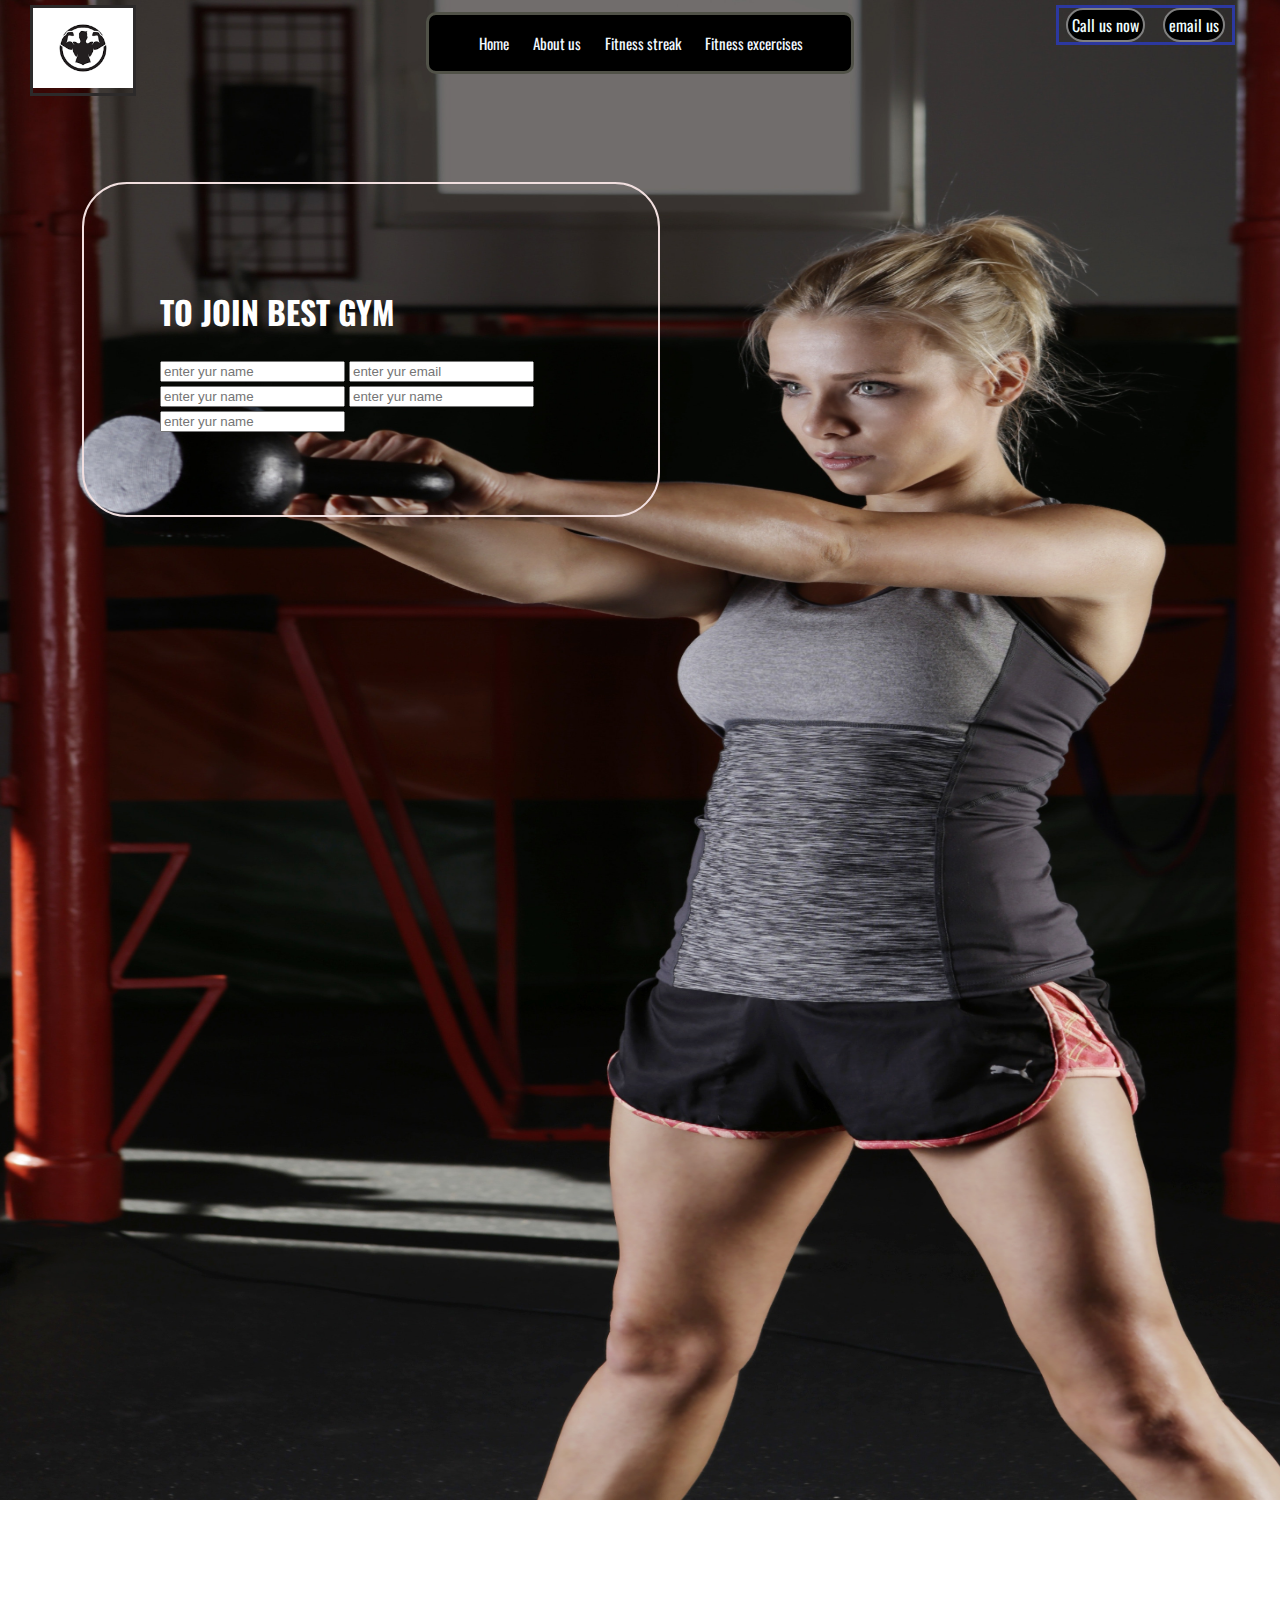
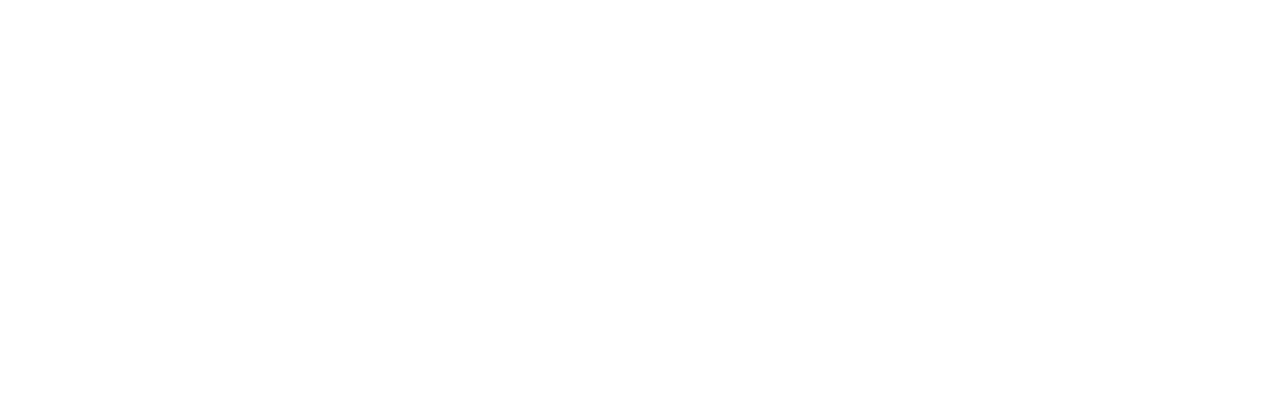
<file: index.html>
<!DOCTYPE html>
<html lang="en">
<head>
    <meta charset="UTF-8">
    <meta http-equiv="X-UA-Compatible" content="IE=edge">
    <meta name="viewport" content="width=device-width, initial-scale=1.0">
    <title>fitness website</title>
</head>
<link href="https://fonts.googleapis.com/css2?family=Oswald:wght@500&display=swap" rel="stylesheet">
    <style>
      body{
        margin:0px;
        padding:0px;
        background-image: url(p2.jpg);
         height: 2000px;
         background-size: 1500px 1500px;
         background-repeat: no-repeat;
         color:white;
         font-family: 'Oswald', sans-serif;
         
      }
      .left{
             display:inline-block;
            border:3px solid rgb(44, 42, 42);
            position:absolute;
              left:30px;
            top:5px;
      }
      .left img{
        width: 100px;
      }
      .right{
        display:inline-block;
        border:3px solid rgb(44, 56, 160);
        position:absolute;
        right:45px;
        top:5px;
        
      }
      .mid{
        
        display:block;
        width: 33%;
        margin: 12px auto;
        border:3px solid rgb(81, 82, 72);
        border-radius: 10px;
        background-color: black; 
      }
     .nav{
              display:inline-block;  
             
     }
      .nav li{
                display:inline-block;
                font-size: 15px;
      }
     .nav li a{
        color: aliceblue;
        text-decoration: none;
        padding:10px;
     }
     .nav li a:hover, .nav li a.active{
        text-decoration: underline;
        color:grey;
     }
     .btn{
        margin:0px 7px;
        background-color: black;
        color:azure;
        padding:3px 4px;
        border:2px solid grey;
        border-radius: 23px;
        font-size: 16px;
        cursor:pointer;
        font-family: 'Oswald', sans-serif;

     }
     .btn:hover{
        background-color: grey;
     }
     .container{
        border:2px solid rgb(241, 223, 223);
        margin:108px 82px;
        padding:83px 76px;
        width:33%;
        border-radius: 45px;
     }
    </style>



<body>
    <header class="header">
        <div class="left">
         <img src="images.png" alt="">
         <div class="fitness">
            
         </div>
        </div>
        <div class="mid">
           
            <ul class="nav">
                <li><a href="" >Home</a></li>
                <li><a href="" >About us</a></li>
                <li><a href="" >Fitness streak</a></li>
                <li><a href="" >Fitness excercises</a></li>
            </ul>
        
        </div>
        <div class="right">
        <button class="btn">Call us now</button>
        <button class="btn">email us</button>
        </div>
    </header> 
    <div class="container">
        <h1>TO JOIN BEST GYM</h1>
        <form action="no action.php">
            <div class="formgroup">
                <input type="text" name="" placeholder="enter yur name">
                <input type="email" name="" placeholder="enter yur email">
                <input type="text" name="" placeholder="enter yur name">
                <input type="text" name="" placeholder="enter yur name">
                <input type="text" name="" placeholder="enter yur name">
            </div>
        </form>
        
    </div>
</body>
</html>
</file>
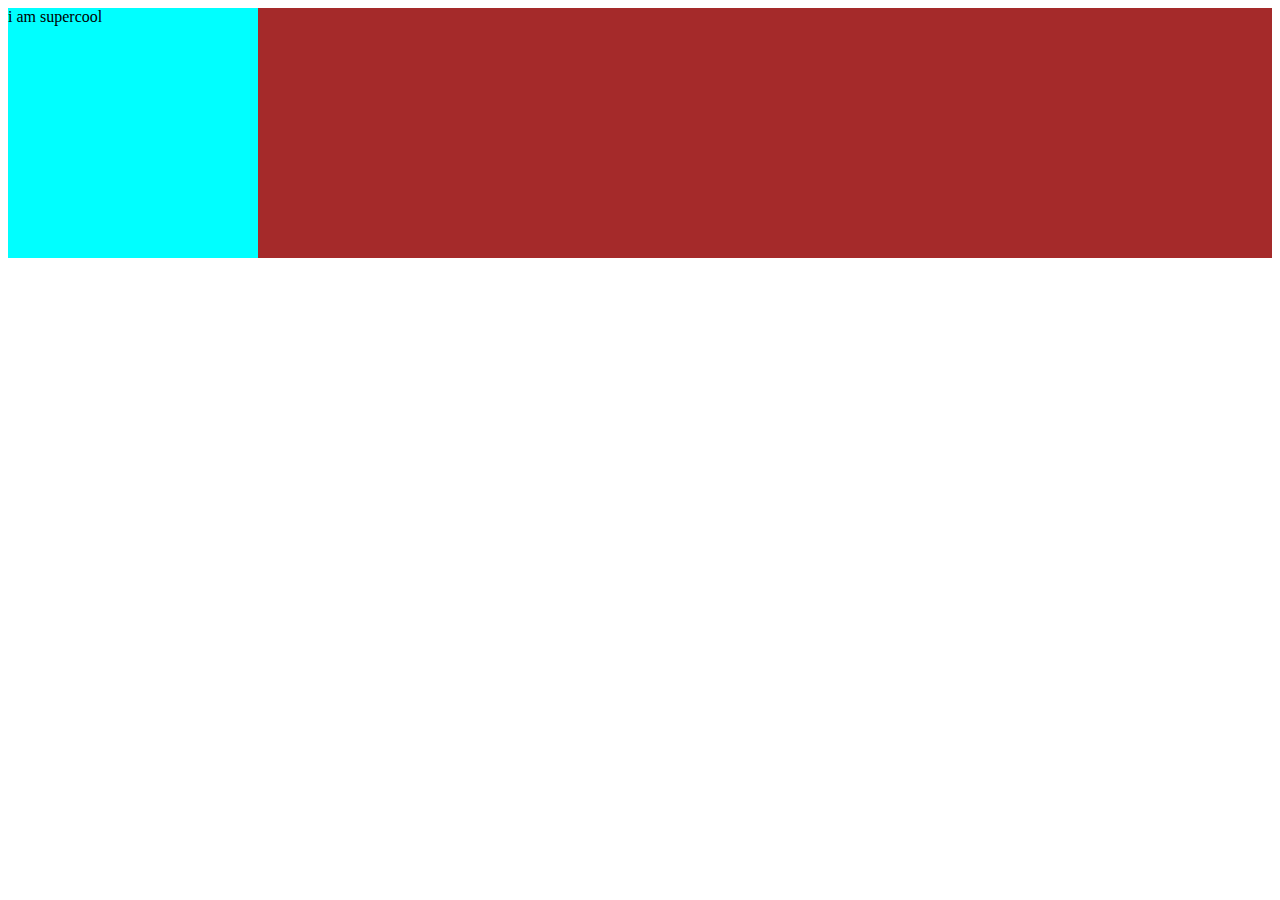
<file: animation.html>
<!DOCTYPE html>
<html lang="en">
<head>
    <meta charset="UTF-8">
    <meta http-equiv="X-UA-Compatible" content="IE=edge">
    <meta name="viewport" content="width=device-width, initial-scale=1.0">
    <title>Animation and keyframes</title>
    <style>
    .container{
        background-color: brown;
    }
    .box{
        width: 250px;
        height:250px;
        background-color: aqua;
        position:relative;
       /*  animation mai sabse jaroroi hota hai animation name dalna  */
       animation-name: shivansh1;
       animation-duration: 2s;
       animation-iteration-count: 3;
     /*   animation-fill-mode:alternate;
       animation-timing-function: ease-in-out;
       animation-delay: 3s; */
      ​‌‍‌/*  animation:animation name  animation-duration animation-timing-functionanimation-delay animation-iteration-count animation-fill-mode */​
      animation:shivansh1  3s ease-in-out 1s 12 forwards;
    }
   /*  @keyframes shivansh1{
        from{
            width:200px;
        }
        to{
            width: 1400px;px
        }
    } */

    @keyframes shivansh1{
        0%{
                top:0px;
                left:0px;
        }
        25%{
                  top:250px;
                  left:0px;
        }
        75%{
                top:250px;
                left:250px;
        }
        
        100{
                top:250px;
                left:0px;
        }
    }
    </style>
</head>
<body>
    <div class="container">
        <div class="box">
            i am supercool
        </div>
    </div>
</body>
</html>
</file>
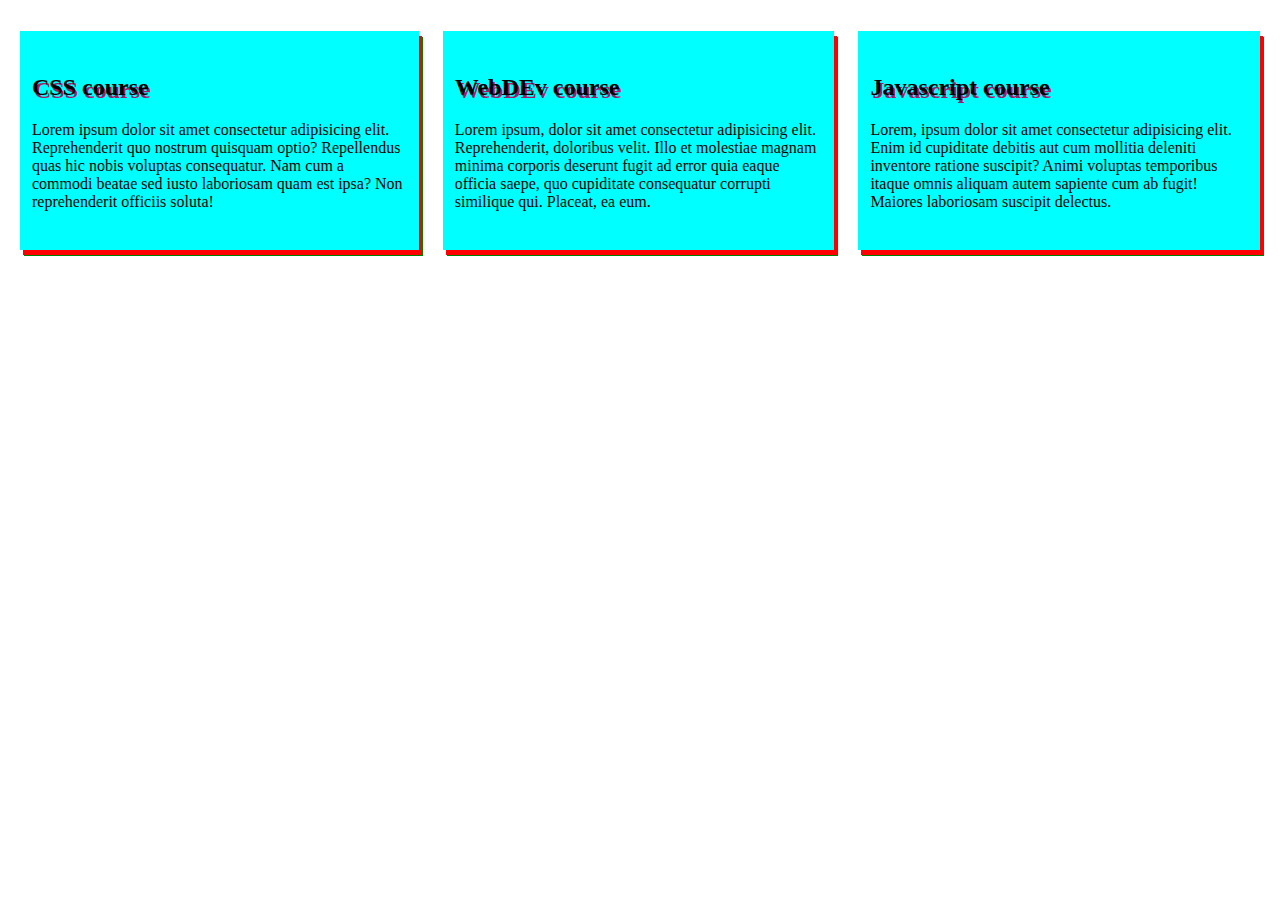
<file: boxshadaw.html>
<!DOCTYPE html>
<html lang="en">
<head>
    <meta charset="UTF-8">
    <meta http-equiv="X-UA-Compatible" content="IE=edge">
    <meta name="viewport" content="width=device-width, initial-scale=1.0">
    <title>box and text shadow</title>
    <style>
      .conatainer{
        display:flex;
      }
      .box{
        padding:23px 12px;
        margin: 23px 12px;
        /* border:2px solid red; */
        background-color: aqua;
        /*         syntaxes of box shadaow */
        /* box-shadow: 10px 12px green; */
       /*  boxshadow:X-offset Y-offset  color */
       /* ​‌‌‍ 𝗯𝗼𝘅-𝘀𝗵𝗮𝗱𝗼𝘄: 𝘅-𝗼𝗳𝗳𝘀𝗲𝘁 𝘆-𝗼𝗳𝗳𝘀𝗲𝘁 𝗯𝗹𝘂𝗿𝗼𝗳𝗳𝘀𝗲𝘁 𝗰𝗼𝗹𝗼𝗿;
         𝗯𝗼𝘅-𝘀𝗵𝗮𝗱𝗼𝘄: 𝘅-𝗼𝗳𝗳𝘀𝗲𝘁 𝘆𝗼𝗳𝗳𝘀𝗲𝘁 𝗯𝗹𝘂𝗿𝗼𝗳𝗳𝘀𝗲𝘁 𝘀𝗽𝗿𝗲𝗮𝗱 𝗼𝗳𝗳𝘀𝗲𝘁 𝗰𝗼𝗹𝗼𝗿 ;​ */

      /* ⁡⁣⁢⁣ agar box shardow mai x and y offsett negative mai use karte hai tab wo upar nahi to left mai chala jayega⁡ */
       /*  box-shadow: 10px 12px 3px greenyellow; */
      /*  box-shadow: 10px 12px 3px 3px green; */
      box-shadow: inset 10px 12px green;
      /* ​‌‍‌‍if i want mulitple shadaow in a single box​ */
      box-shadow: 3px 5px red,4px 6px green;

        
      }
      .box h2{
        text-shadow: 2px 3px rgb(160, 27, 105);
      }
    </style>
</head>
<body>
    <div class="conatainer">
    <div class="box" id="box-1">
      <h2>CSS course</h2>
      <p>Lorem ipsum dolor sit amet consectetur adipisicing elit. Reprehenderit quo nostrum quisquam optio? Repellendus quas hic nobis voluptas consequatur. Nam cum a commodi beatae sed iusto laboriosam quam est ipsa? Non reprehenderit officiis soluta!</p>
    </div>
    <div class="box" id="box-2">
        <h2>WebDEv course</h2>
        <p>Lorem ipsum, dolor sit amet consectetur adipisicing elit. Reprehenderit, doloribus velit. Illo et molestiae magnam minima corporis deserunt fugit ad error quia eaque officia saepe, quo cupiditate consequatur corrupti similique qui. Placeat, ea eum.</p>
    </div>
    <div class="box" id="box-3">
        <h2>Javascript course</h2>
        <p>Lorem, ipsum dolor sit amet consectetur adipisicing elit. Enim id cupiditate debitis aut cum mollitia deleniti inventore ratione suscipit? Animi voluptas temporibus itaque omnis aliquam autem sapiente cum ab fugit! Maiores laboriosam suscipit delectus.
        </p>
    </div>
</div>
</body>
</html>
</file>
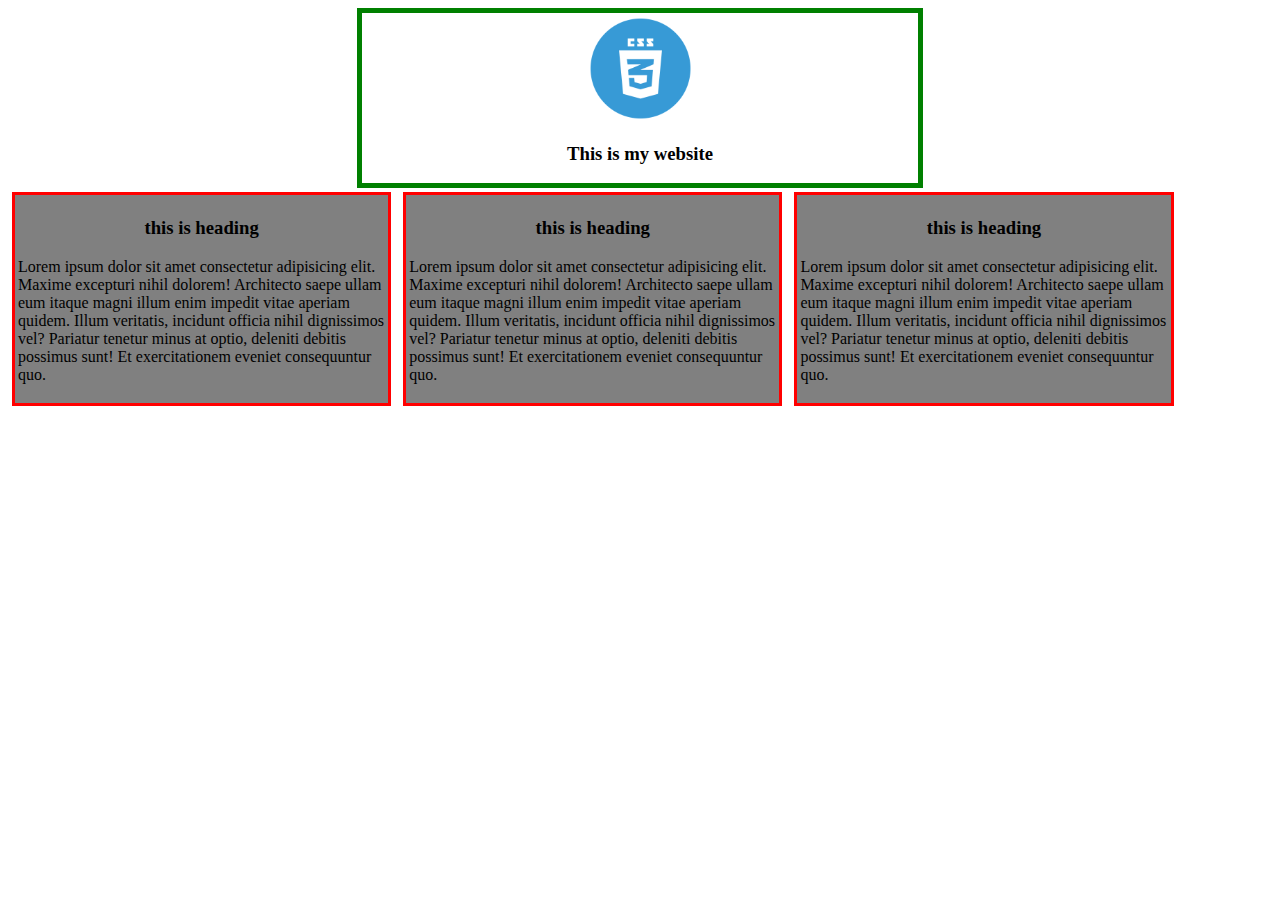
<file: dis.html>
<!DOCTYPE html>
<html lang="en">
<head>
    <meta charset="UTF-8">
    <meta http-equiv="X-UA-Compatible" content="IE=edge">
    <meta name="viewport" content="width=device-width, initial-scale=1.0">
    <title>Display property in css</title>
    <style>
    img{
        width: 111px;
        display:block;
        margin:auto;
    }
    header{
        border: 5px solid green;
        width: 44%;
        margin: auto;
    }
    h3{
        text-align: center;
    }
    /*display inline kamtlb hota hai jitna bada hoga utni jagah lele ga aur display block ko app uski width ya margin set karke center ka sakte hai*/
    .box{
        border:3px solid red;
        margin:4px;
        padding:3px 3px;
        background-color: grey;
       display:inline-block;  /*jab hamko display mai block tha tho ham width aur margin adjust kar lete thi center bhi kar sakte thi but inline mainahi alllowed tha but agar hamra display inline block ho toh hum inline ko width ya margin set kar sakte hai*/
       width:30%;
       box-sizing: border-box;
    }
    </style>
</head>
<body>
   <header>
    <img src="cssp.webp" alt="">  
    <h3>This is my website</h3>
   </header>
   <div class="box">
    <h3>this is heading</h3>
    <p>Lorem ipsum dolor sit amet consectetur adipisicing elit. Maxime excepturi nihil dolorem! Architecto saepe ullam eum itaque magni illum enim impedit vitae aperiam quidem. Illum veritatis, incidunt officia nihil dignissimos vel? Pariatur tenetur minus at optio, deleniti debitis possimus sunt! Et exercitationem eveniet consequuntur quo.</p>
   </div>
   <div class="box">
    <h3>this is heading</h3>
    <p>Lorem ipsum dolor sit amet consectetur adipisicing elit. Maxime excepturi nihil dolorem! Architecto saepe ullam eum itaque magni illum enim impedit vitae aperiam quidem. Illum veritatis, incidunt officia nihil dignissimos vel? Pariatur tenetur minus at optio, deleniti debitis possimus sunt! Et exercitationem eveniet consequuntur quo.</p>
   </div>
   <div class="box">
    <h3>this is heading</h3>
    <p>Lorem ipsum dolor sit amet consectetur adipisicing elit. Maxime excepturi nihil dolorem! Architecto saepe ullam eum itaque magni illum enim impedit vitae aperiam quidem. Illum veritatis, incidunt officia nihil dignissimos vel? Pariatur tenetur minus at optio, deleniti debitis possimus sunt! Et exercitationem eveniet consequuntur quo.</p>
   </div>
</body>
</html>
</file>
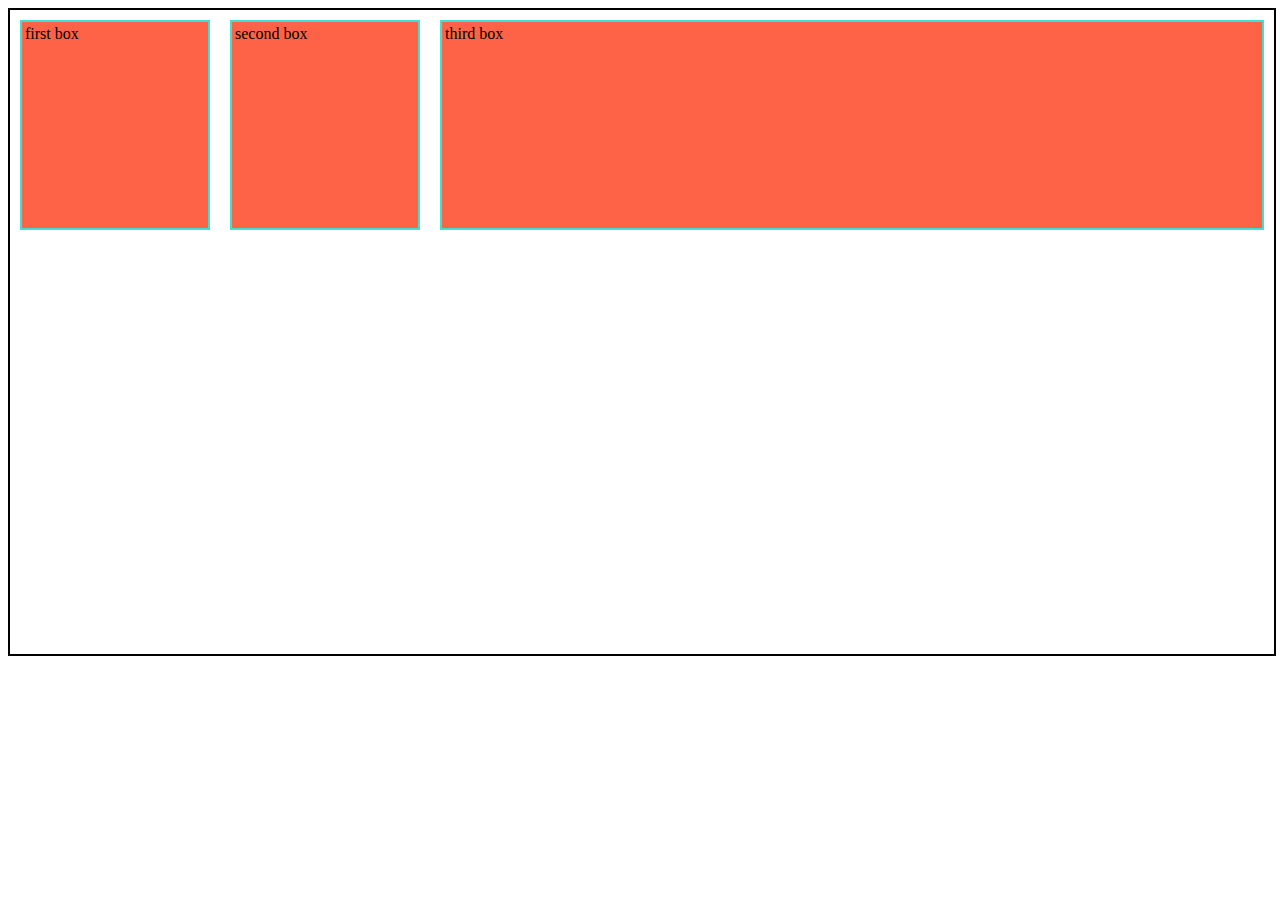
<file: flexbox.html>
<!DOCTYPE html>
<html lang="en">
<head>
    <meta charset="UTF-8">
    <meta http-equiv="X-UA-Compatible" content="IE=edge">
    <meta name="viewport" content="width=device-width, initial-scale=1.0">
    <title>flexbox</title>
    <style>
        .conatiner{
            height: 644px;
            width: 100%;
            border:2px solid black;
            /*intailozing container as a flexbox*/
            display:flex;
            /*some flex properties for flex conatainer*/
            flex-direction: row;
            /*yaha par kuch nahi hua kyuki ki flex direction by default row hota hai*/
           /*  flex-direction: column;
            flex-direction: row-reverse;
            flex-direction: column-reverse; */
            /* agar mera flexitem flex conatainer se bhar nikale lagta hai during responsive to prevent it we should use flex wrap; aur by default no wrap hi hota hai */
          /*   flex-wrap: nowrap;*/
            flex-wrap: wrap; 
            /* flex-wrap: wrap-reverse; */
            
          /*   Agar hamko flex direction and wrap ko ek bar mai set karna ha tab we will use flexflow */
         /*  flex-flow: row-reverse wrap; */
         /*justify content properties*/
         /* jab sare dabbo ko center karna ho center use kare */
         justify-content: center;
         /* jab dabbo ke bich mai space create karna ho but not at both end of conatiner then use space betweeen */
         justify-content: space-between;
         /* jab dabbo ke bich mai space create karna ho but at both end of conatiner then use space evenly */
         justify-content: space-evenly;
         /* jab bhi hum space around ko use karenge toh kisi bhi do dabbo ke bich mai do dabbo ki equal space aa jati hai */
         justify-content: space-around;
         /* align item ki propertes */
         /* ye flex item ko vertically align kar  vetically center kar dega */
         align-items: center;
        /*  ye flex item ko flex conatner ke niche laa dega */
         align-items: flex-end;
        /*  abe yarr ye toh by difault hota hai */
         align-items: flex-start;
        /*  agar vertically strecth create karna hai toh align item mai strech ka use kare */
       /*  align-items: stretch; */

        }
        .item{
            background-color: tomato;
            border: 2px solid turquoise;
            margin: 10px;
            padding:3px;
            height:200px;
            width:180px;
        }
        #item-1{
             /* flex properties for flex items */
         /* jab bhi humko ho sakta hai kisi flex item ko phale rakna ya hos akta hailisi ko badd mai rakhna   */ 
        /*   order:3 */
         /*  matlb jiska order jitna jayada wo particular item sabse piche ya bade order  badd mai dekhege aur chote items phake dinkkahnge*/
        /*  ahar hamko kisi bhi flex item ko badana hai tab ham flex grow ka use jarenge */
        /*  jiski bhi flex shrink ki value jitne kam hoge uthna ji jyada wo flex item jayada shirnk hoga */
       /*  flexgrow mai jiski jat=yada value utna hi bada jiski jitne chotii value wo utna hi chotta */
        }⁡⁣⁣⁡
        
        
        #item-2{
         flex-grow: 3;
       ⁡⁣⁢⁣ /*  jab ham flexdirection ko row set karenge toh flex basis har flex item ke width ko control karega */⁡
        /* ⁡⁢⁣⁣ jab ham flexdirection ko coloum  set karenge toh flex basis har flex item ke height ko control karega⁡ */
        }
        #item-3{
        ⁡⁣⁢⁣   /*  lets use flex shorthand */
          /* flex: flexgrow flexshrink flexbasis */⁡
          order: 100;
          flex-grow: 5;
        }
    </style>
</head>
<body>
    <div class="conatiner">
       
        <div class="item" id="item-1">first box</div>
        <div class="item" id="item-2">second box</div>
        <div class="item" id="item-3">third box</div>
       <!--  <div class="item" id="item-4">fourth box</div>
        <div class="item" id="item-5">fivth box</div>
        <div class="item" id="item-6">sixth box</div> -->
    </div>
</body>
</html>
</file>
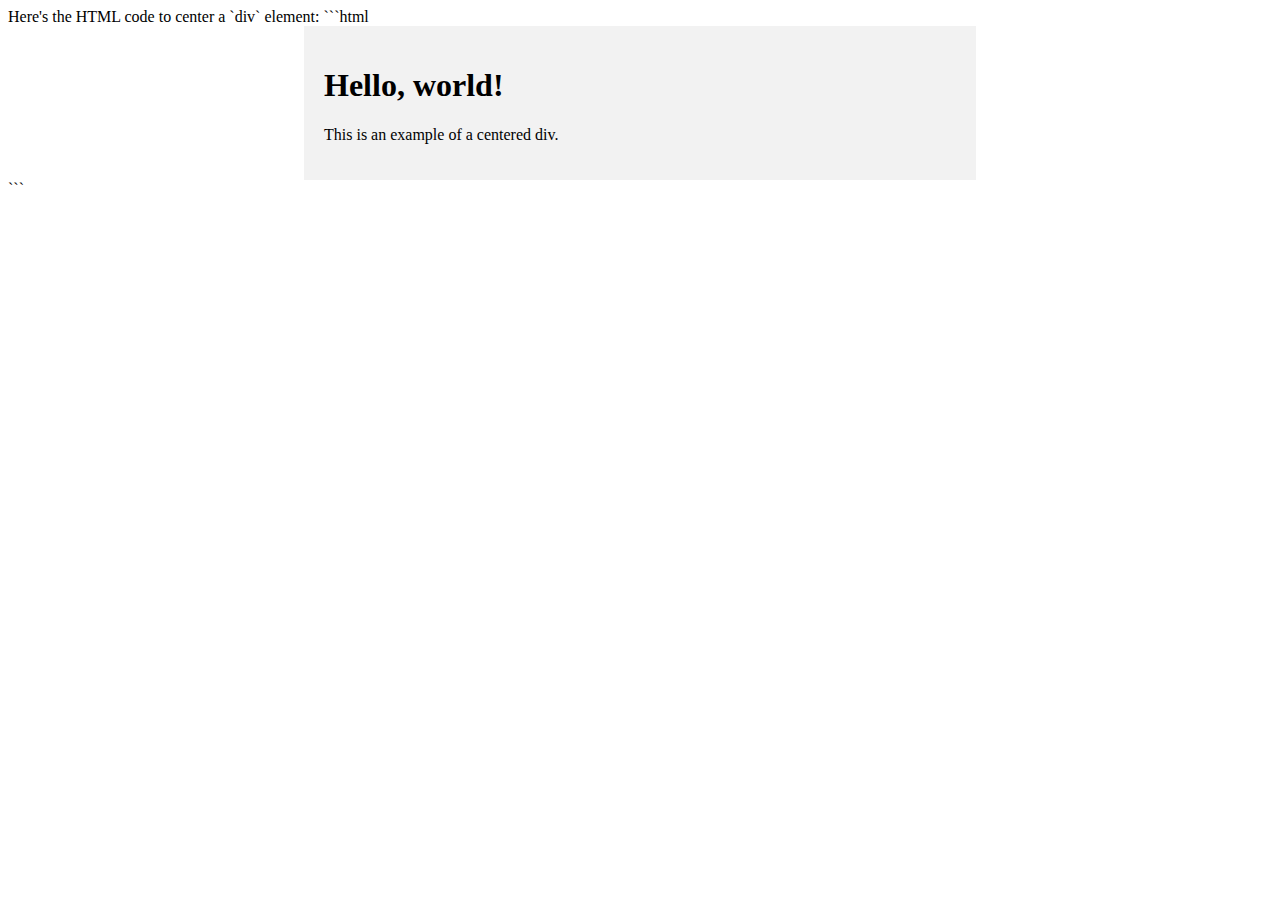
<file: Here's the HTML code to center a `div` e.html>
Here's the HTML code to center a `div` element:

```html
<!DOCTYPE html>
<html>
  <head>
    <style>
      /* CSS code to center div */
      .center {
        width: 50%;
        margin: 0 auto;
        background-color: #f2f2f2;
        padding: 20px;
      }
    </style>
  </head>
  <body>
    <div class="center">
      <!-- Your content here -->
      <h1>Hello, world!</h1>
      <p>This is an example of a centered div.</p>
    </div>
  </body>
</html> 
```
</file>
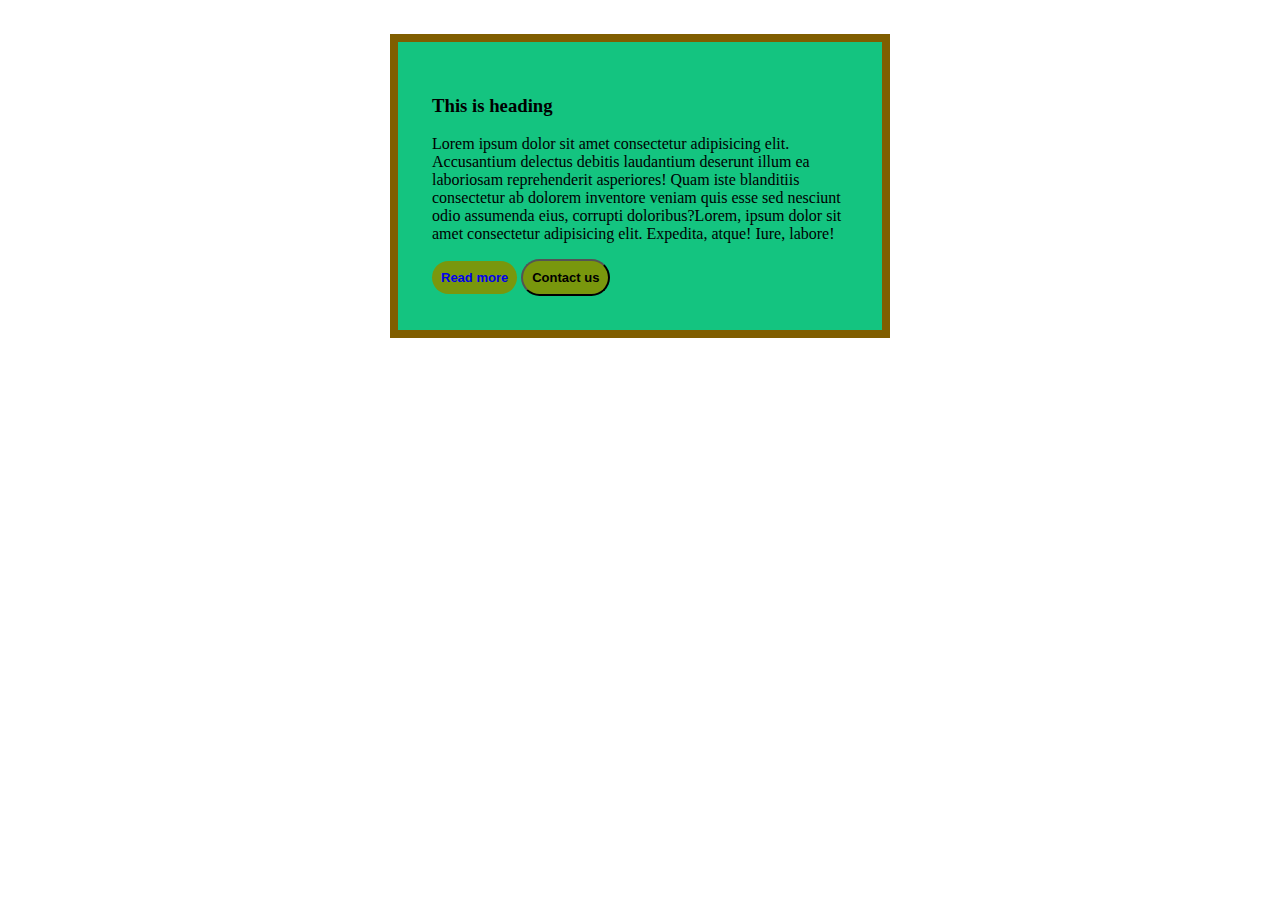
<file: index2.html>
<!DOCTYPE html>
<html lang="en">
<head>
    <meta charset="UTF-8">
    <meta http-equiv="X-UA-Compatible" content="IE=edge">
    <meta name="viewport" content="width=device-width, initial-scale=1.0">
    <title>pseudo selector and desingn</title>
    <style>
    .container{
        background-color: rgb(20, 196, 128);
        border:8px solid rgb(128, 94, 0);
        padding:34px;
        margin:34px auto;
        width: 500px;
        box-sizing: border-box;
    }
    a{
        text-decoration: none;

    }
    /*psuedo selector for links*/
    a:hover{
        color: cornsilk;
        background-color: black;
    }
     a:visited{
        color: rgb(255, 0, 179);
        /*background-color: brown;*/
     }
     a:active{
        color:blue;
     }
    .btn{
        font-family: 'Gill Sans', 'Gill Sans MT', Calibri, 'Trebuchet MS', sans-serif;
        font-weight: bold;
        background-color: rgb(121, 151, 13);
        padding:9px;
        cursor: pointer;
        font-size:small;
        border-radius: 23px;
    }
   .btn:hover  /*psuedo selector for button*/
   {
    color: red;
    background-color: darkorchid;
    border:5px solid black;
   }
   .btn:active{
    color: gold;

   }
   
    </style>
</head>
<body>
     <div class="container" id="contain1">
        <h3>This is heading</h3>
        <p>Lorem ipsum dolor sit amet consectetur adipisicing elit. Accusantium delectus debitis laudantium deserunt illum ea laboriosam reprehenderit asperiores! Quam iste blanditiis consectetur ab dolorem inventore veniam quis esse sed nesciunt odio assumenda eius, corrupti doloribus?Lorem, ipsum dolor sit amet consectetur adipisicing elit. Expedita, atque! Iure, labore!</p>
        <a href="https://www.w3schools.com/css/" class="btn">Read more</a>
        <button class="btn" id="b">Contact us</button>
     </div>
</body>
</html>
</file>
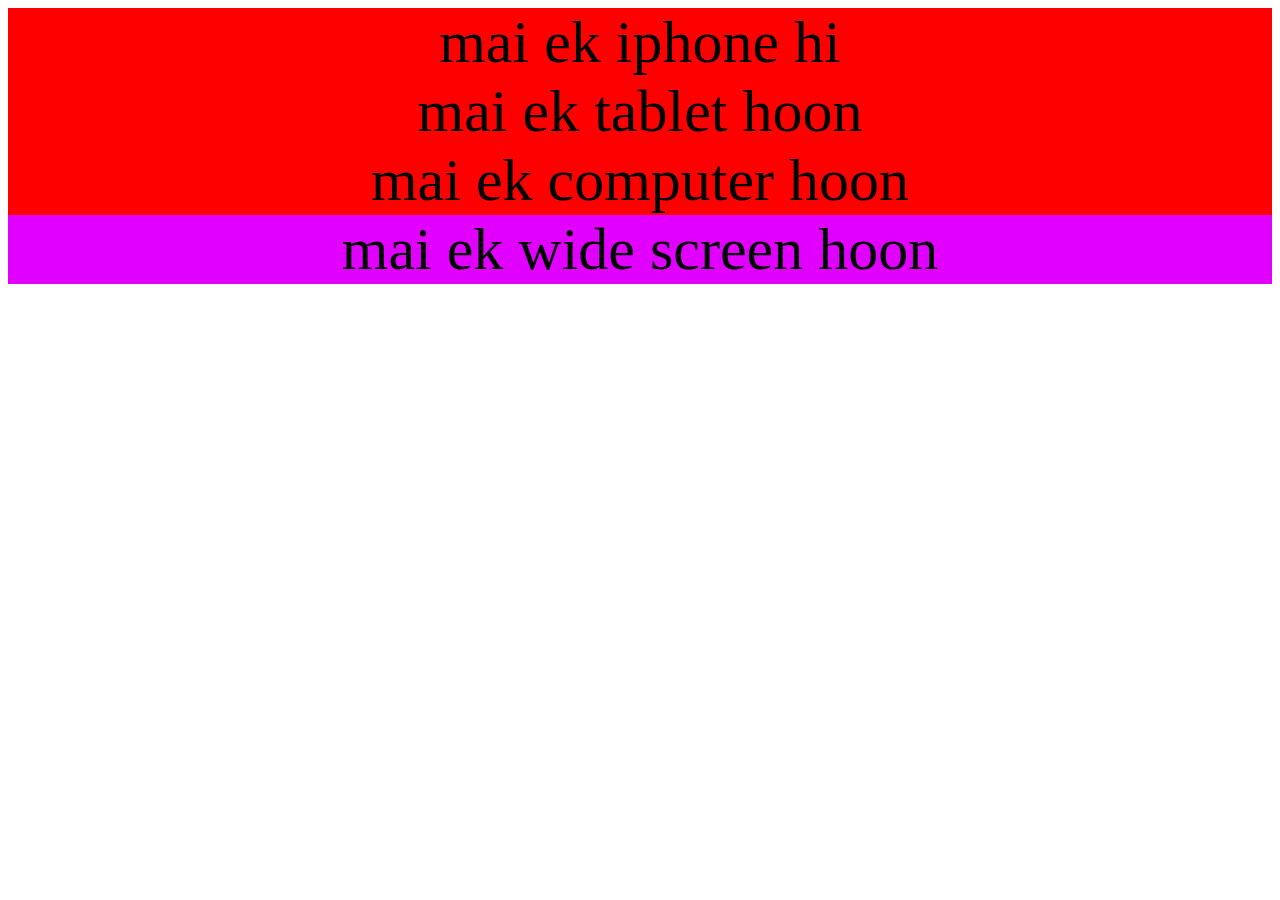
<file: mediaquireis.html>
<!DOCTYPE html>
<html lang="en">
<head>
    <meta charset="UTF-8">
    <meta http-equiv="X-UA-Compatible" content="IE=edge">
    <meta name="viewport" content="width=device-width, initial-scale=1.0">
    <title>media quries</title>
    <style>
         .box{
            background-color: red;
            color:black;
            font-size: 60px;
            text-align: center;
         }
         @media (max-width:300px){
            #box-1{
                display:block;
                background-color: aqua;
            }
         }
         @media (min-width:300px) and (max-width:500px){
            #box-2{
                display:block;
                background-color: rgb(38, 255, 0);
            }
         }
         @media (min-width:500px) and (max-width:800px){
            #box-3{
                display:block;
                background-color: rgb(0, 115, 255);
            } 
         }
         @media (min-width:800px) {
            #box-4{
                display:block;
                background-color: rgb(225, 0, 255);
            }
         }
        
    </style>
</head>
<body>
    <div class="box" id="box-1">mai ek iphone hi</div>
    <div class="box" id="box-2">mai ek tablet hoon</div>
    <div class="box" id="box-3">mai ek computer hoon</div>
    <div class="box" id="box-4">mai ek wide screen hoon</div>
</body>
</html>
</file>
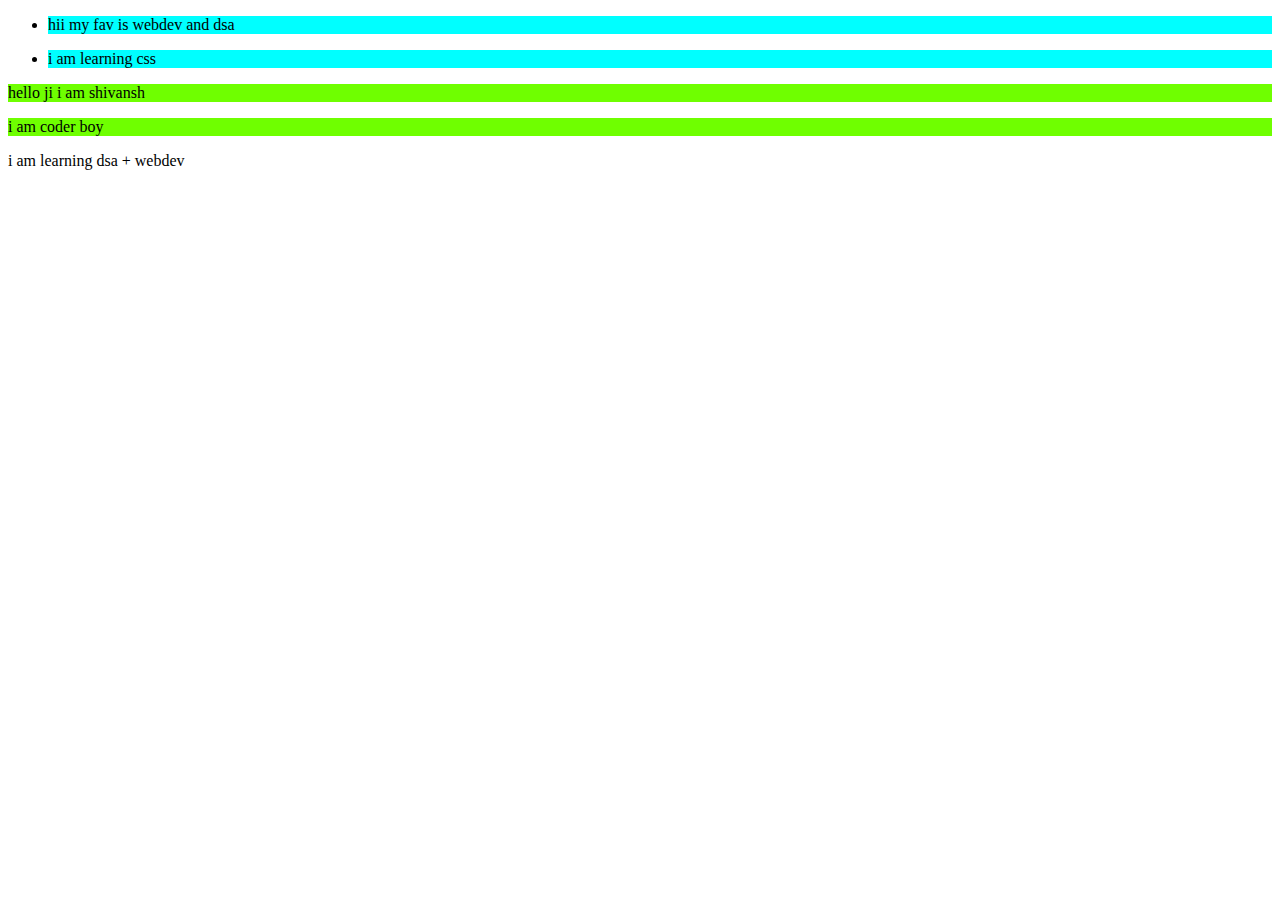
<file: moreoncssselector.html>
<!DOCTYPE html>
<html lang="en">
<head>
    <meta charset="UTF-8">
    <meta http-equiv="X-UA-Compatible" content="IE=edge">
    <meta name="viewport" content="width=device-width, initial-scale=1.0">
    <title>css slector</title>
    <style>
      div li p{
        background-color: aqua;
        
      }
      div > p{
        background-color: rgb(111, 255, 0);
      }
    </style>
</head>
<body>
    <div class="box">
        <div class="row">
            <ul>
                <li>
                    <p>hii my fav is webdev and dsa</p>
                    
                </li>
               
                <li> <p>i am learning css</p></li>
            </ul>

            <p>hello ji i am shivansh</p>
            
        </div>
        <p>i am coder boy</p>
    </div>
    <p>i am learning dsa + webdev</p>
</body>
</html>
</file>
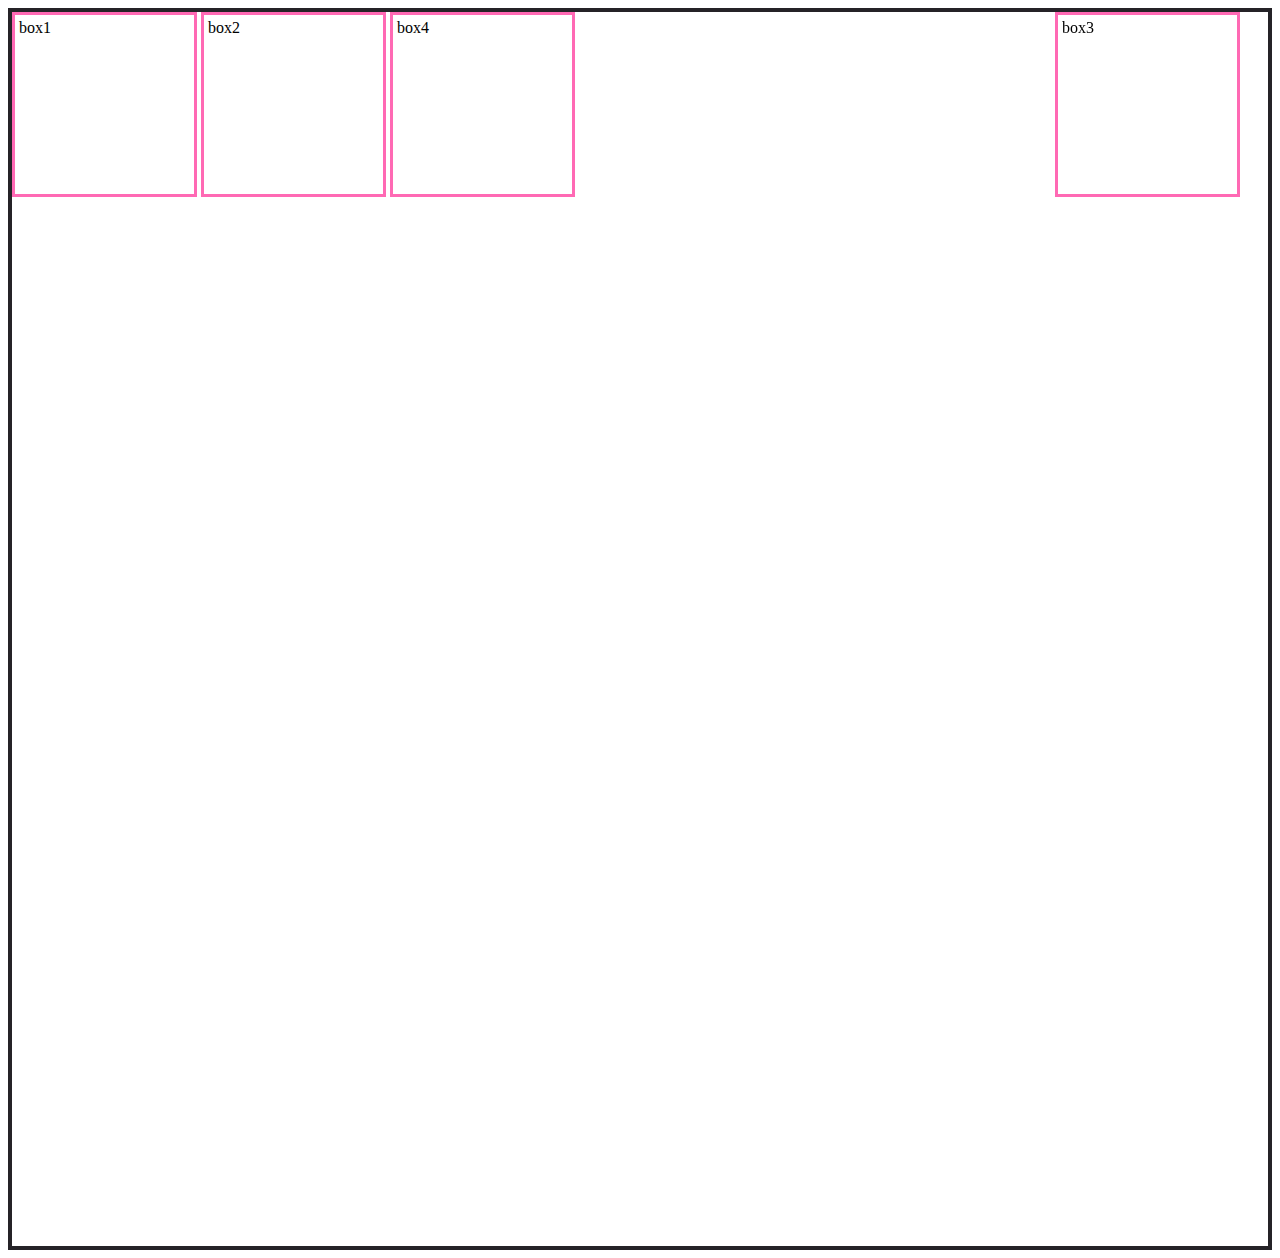
<file: poisitionincss.html>
<!DOCTYPE html>
<html lang="en">
<head>
    <meta charset="UTF-8">
    <meta http-equiv="X-UA-Compatible" content="IE=edge">
    <meta name="viewport" content="width=device-width, initial-scale=1.0">
    <title>position in css</title>
    <style>
        .conatiner{
            border: 4px solid rgb(37, 35, 39);
            height:1234px;

        }
        .box{
            border:3px solid hotpink;
            display:inline-block;
            padding:4px 4px;
            width: 171px;
            height: 171px;px;
        }
        #box3{
            /*jab bhi relative use karte hai as a position then wo particular elelmrnt hamesha apne normal poisition ke hisab se shift hoga
            position:relative;*/
            /*when poistion is absolute then the ele may change its top left or any position accorrding to his parent class*/
            /*An element with position: absolute; is positioned relative to the nearest positioned ancestor (instead of positioned relative to the viewport, like fixed).*/
            
            /*top:34px;*/
            position:fixed;
            right:40px;
           
        }
       
    </style>
</head>
<body>
    <div class="conatiner">
        <div class="box" id="box1">box1</div>
        <div class="box" id="box2">box2</div>
        <div class="box" id="box3">box3</div>
        <div class="box" id="box4">box4</div>
    </div>
 
</body>
</html>
</file>
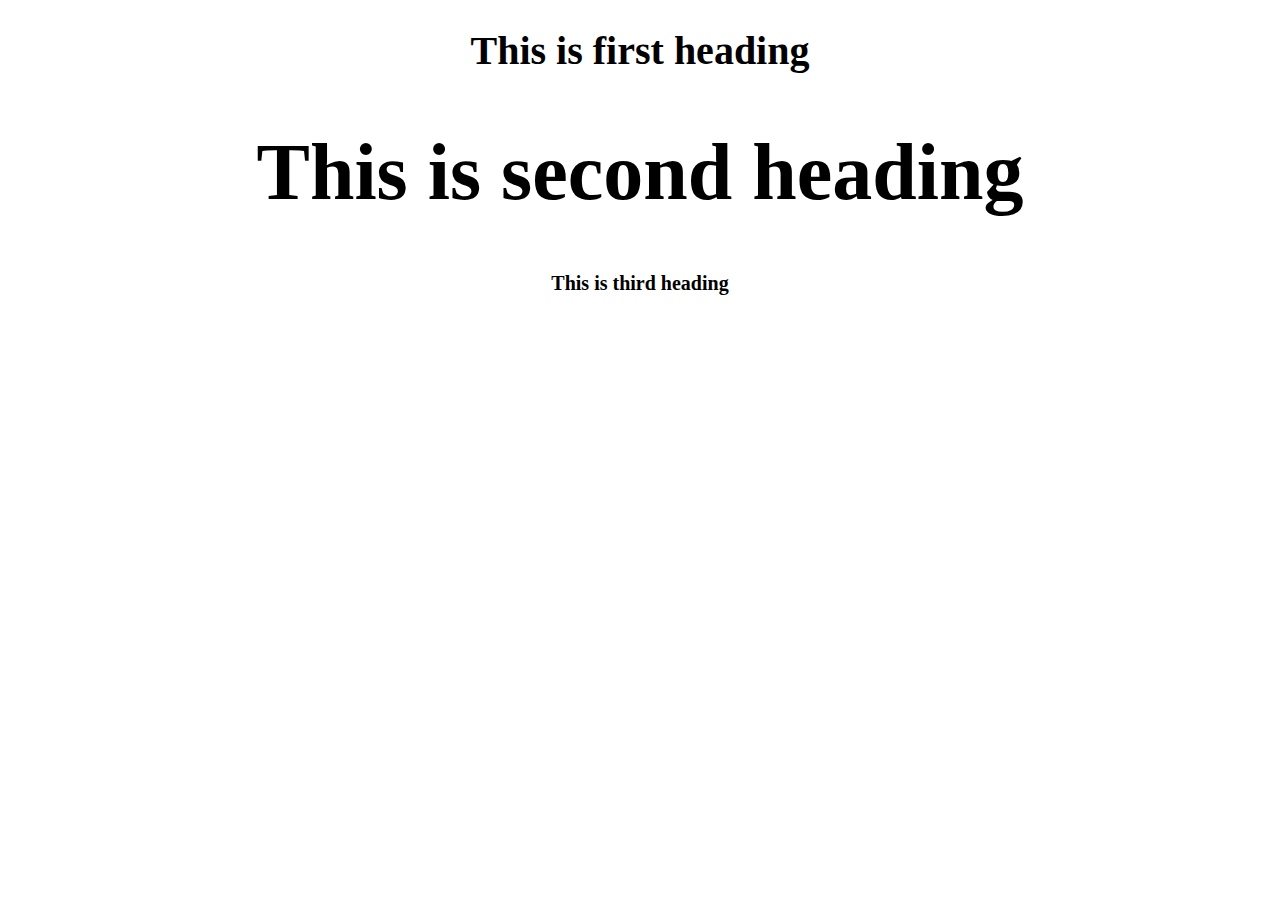
<file: responsivedesign.html>
<!DOCTYPE html>
<html lang="en">
<head>
    <meta charset="UTF-8">
    <meta http-equiv="X-UA-Compatible" content="IE=edge">
    <meta name="viewport" content="width=device-width, initial-scale=1.0">
    <title>fonts size unit</title>
    <style>
       
     h1{
        text-align: center;
        
     }
     .container{
        font-size: 10px;
     }
     #first{
        font-size: 4em;
       /*  Relative to the font-size of the element (2em means 2 times the size of the current font) */	

       }  ⁡⁣⁢⁡
       html{
        font-size: 30px;
       } 
       #second{
        font-size: 5rem;
       }
     
     
    </style>
</head>
<body>
    <div class="container">
        <h1 id="first">This is first heading</h1>
        <h1 id="second">This is second heading</h1>
        <h1 id="third">This is third heading</h1>
    </div>
</body>
</html>
</file>
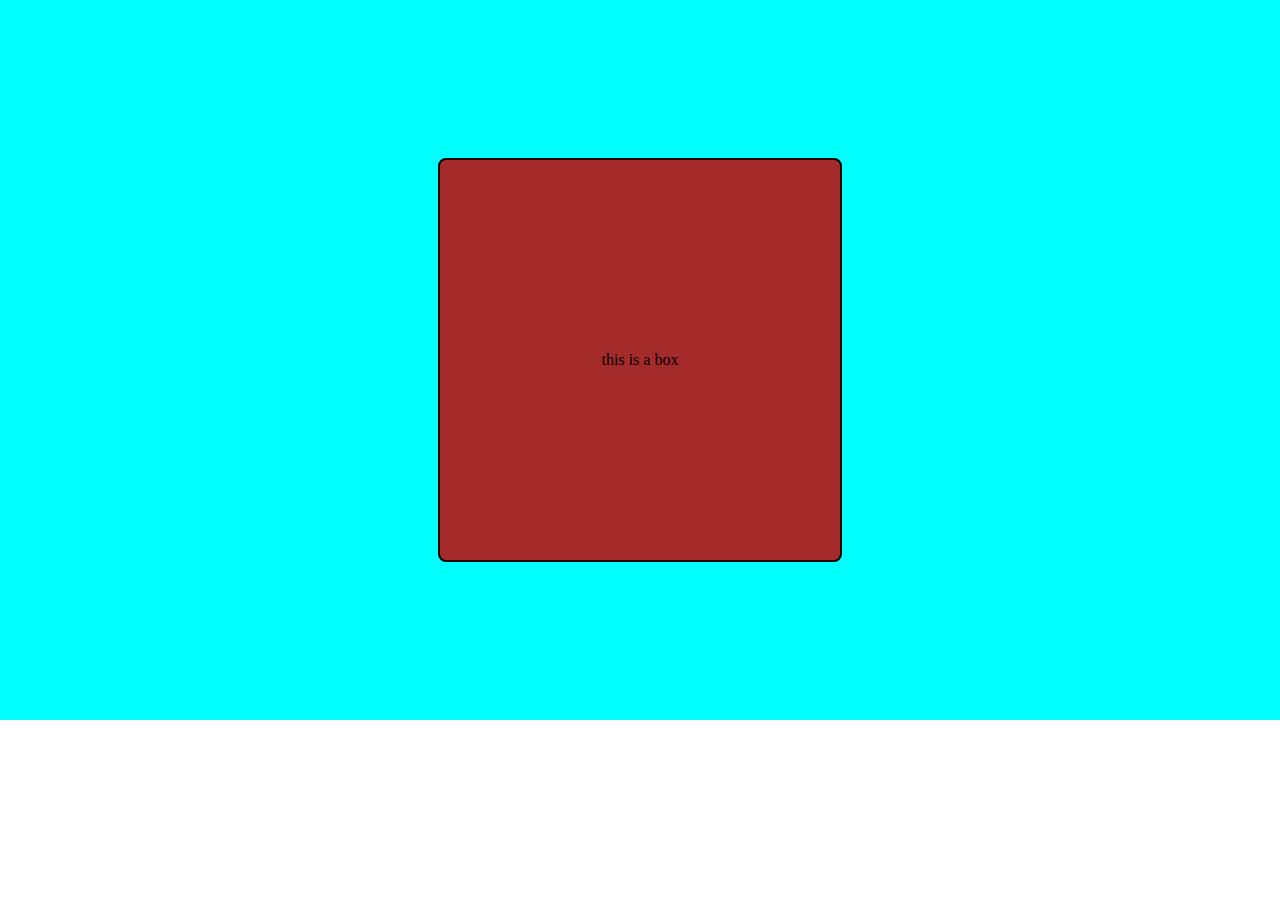
<file: transform.html>
<!DOCTYPE html>
<html lang="en">
<head>
    <meta charset="UTF-8">
    <meta http-equiv="X-UA-Compatible" content="IE=edge">
    <meta name="viewport" content="width=device-width, initial-scale=1.0">
    <title>transform</title>
    <style>
        *{
            margin:0px;
            padding:0px;
        }
        .container{
            display:flex;
            align-items: center;
            justify-content: center;
            background-color: aqua;
            height:80vh;


        }
     .box
     {
        background:brown ;
        border:2px solid black;
        border-radius: 8px;
        height:400px;
        width:400px;
        display:flex;
         align-items: center;
          justify-content: center;
          transition: all 0.5s ease-in-out;
        
     }
      .box:hover{
        /* transform:rotate(360deg); */
        /* transform: skew(60deg); */
        /* transform: scale(2); */
       /*  transform: translateX(200px);
        transform: translateY(1400px); */
        transform: translate(123px ,123px);
      }
    </style>
</head>
<body>
    <div class="container">
        <div class="box">
          this is a box
        </div>
    </div>
</body>
</html>
</file>
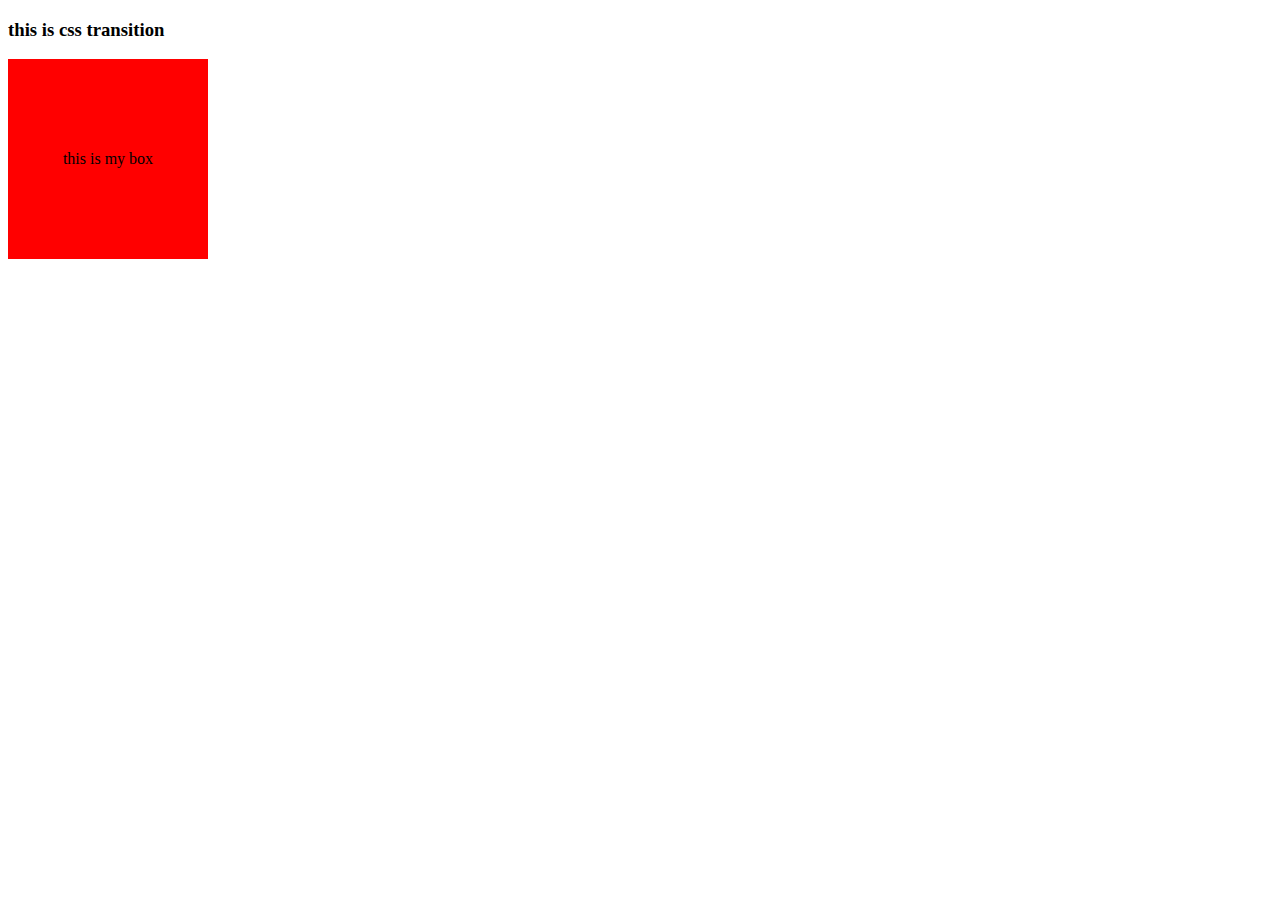
<file: transition.html>
<!DOCTYPE html>
<html lang="en">
<head>
    <meta charset="UTF-8">
    <meta http-equiv="X-UA-Compatible" content="IE=edge">
    <meta name="viewport" content="width=device-width, initial-scale=1.0">
    <title>transition in css</title>
</head>
<style>
#box{
    display:flex;
    justify-content: center;
    align-items: center;
    height:200px;
    width:200px;
    background-color: red;
    transition-property: background-color;
    transition-duration: 2s;
   /*  transition-timing-function: ease-in-out; */
   transition-delay: 3s;

}
#box:hover{
    background-color: black;
   /*  height:300px;
    padding: 200px 500px;
} */
</style>
<body>
    <h3>this is css transition</h3>
    <div class="container">
        <div id="box">
        this is my box
        </div>
    </div>
</body>
</html>
</file>
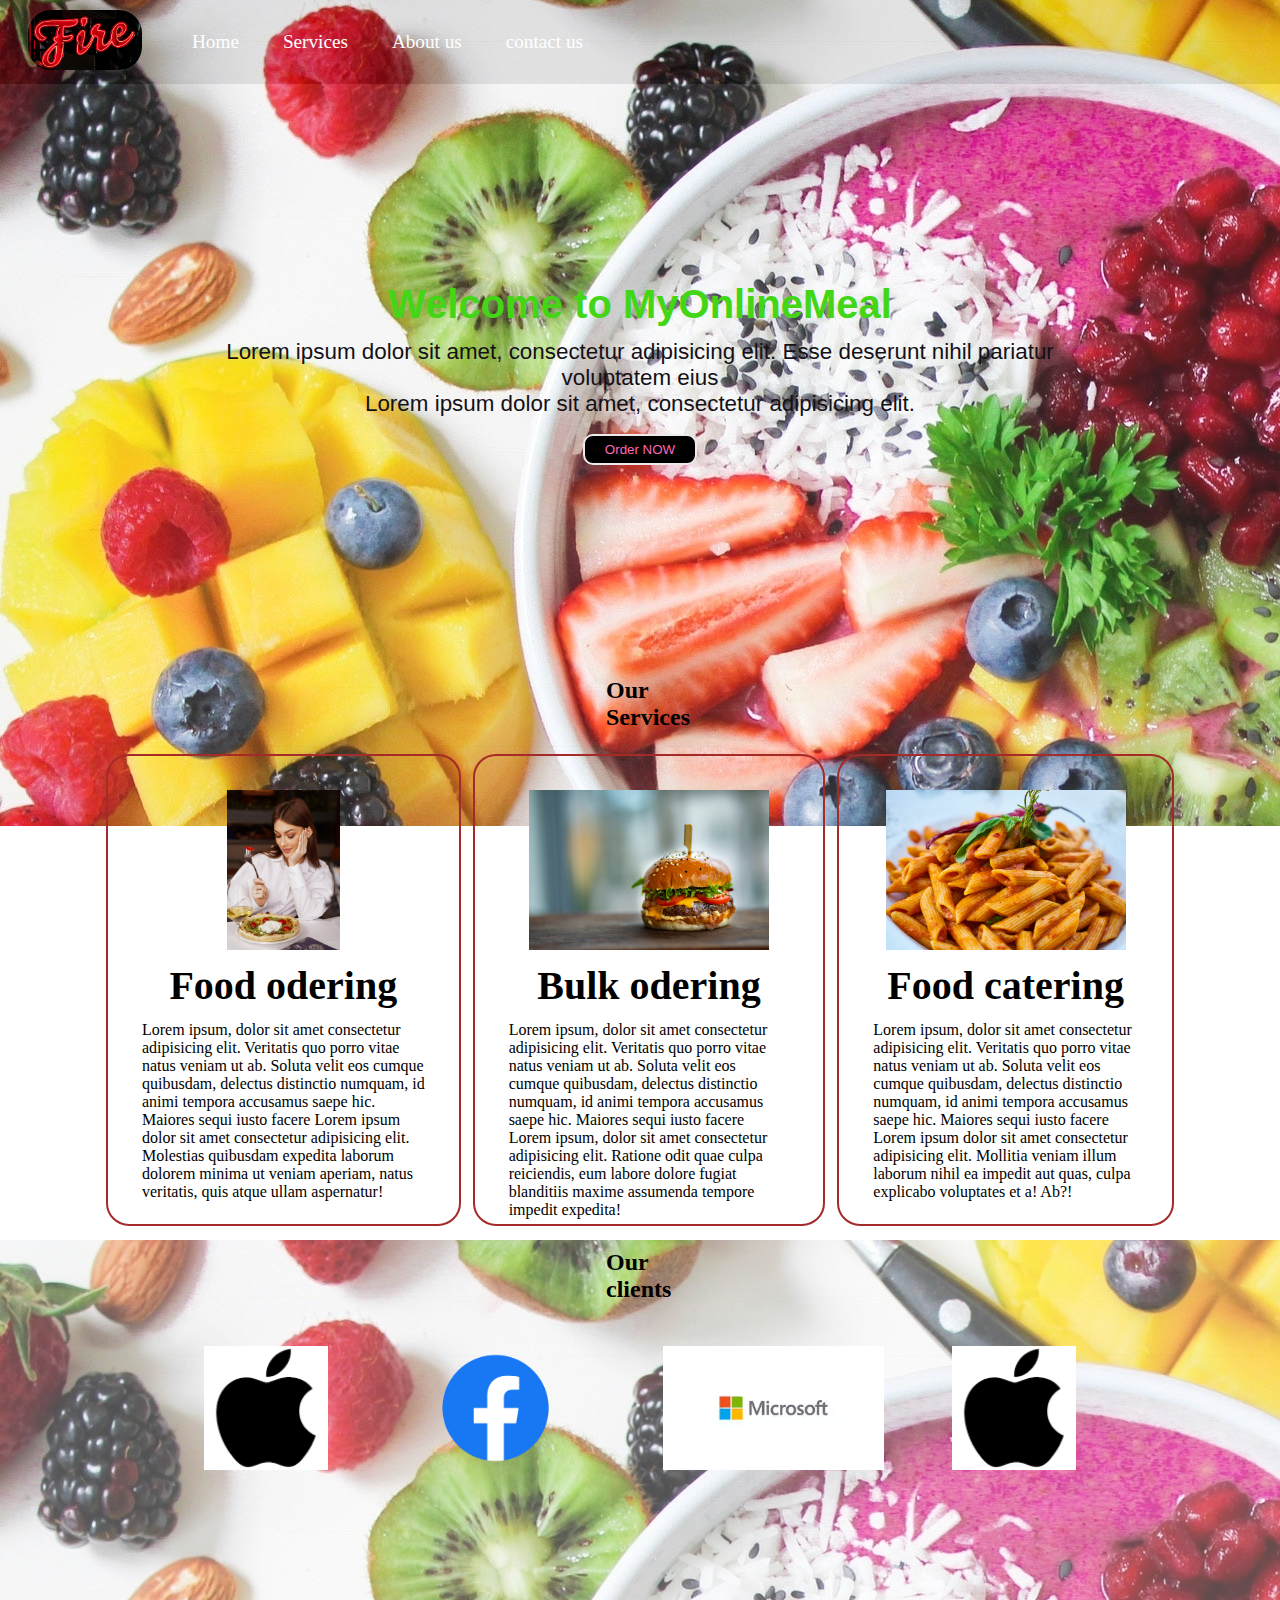
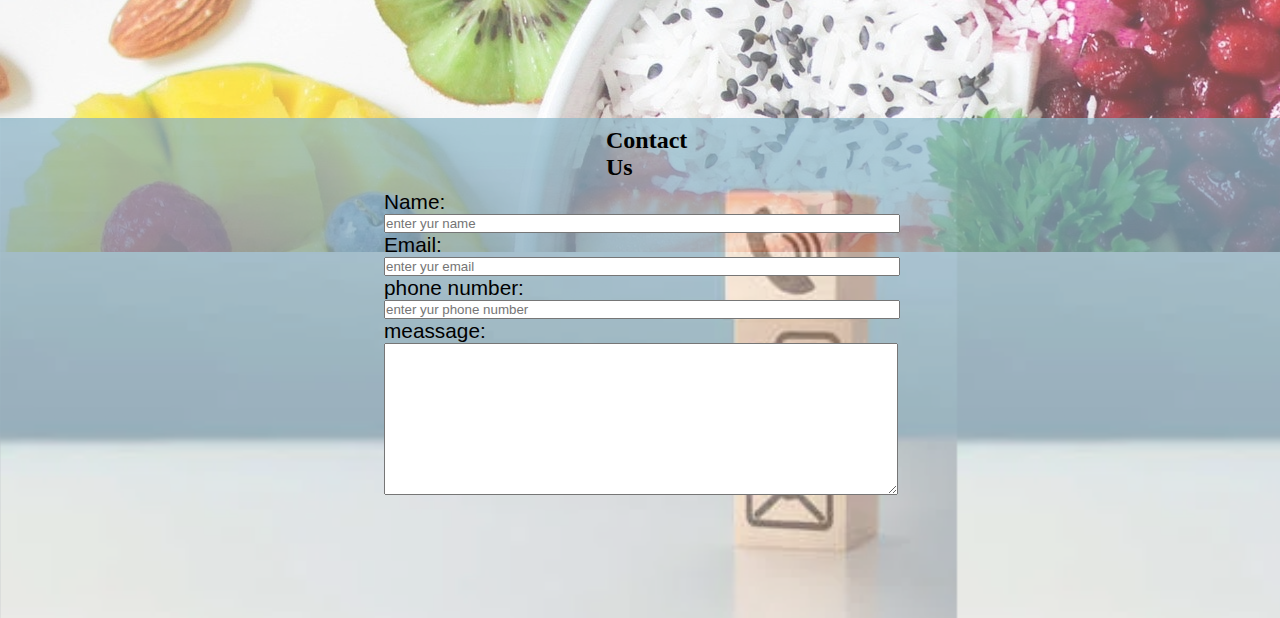
<file: webmockwebsites/harry2.html>
<!DOCTYPE html>
<html lang="en">
<head>
    <meta charset="UTF-8">
    <meta http-equiv="X-UA-Compatible" content="IE=edge">
    <meta name="viewport" content="width=device-width, initial-scale=1.0">
    <title>best online services</title>
    <link rel="stylesheet" href="styling.css">
    <link rel="preconnect" href="https://fonts.googleapis.com">
    <link rel="preconnect" href="https://fonts.googleapis.com">
      <link rel="stylesheet" media="screen and (max-width:1200px)"href="phone.css">
</head>
<body>
    <nav id="navbar">
        <div id="logo">
            <img src="fire.jpg" alt="my onlineMeal.com">
        </div>
        <ul>
            <li class="item"><a>Home</a></li>
            <li class="item"><a>Services</a></li>
            <li class="item"><a>About us</a></li>
            <li class="item"><a>contact us</a></li>
        </ul>
    </nav>
    <section id="home">
        <h1 class="hprimary">Welcome to MyOnlineMeal</h1>
        <p>Lorem ipsum dolor sit amet, consectetur adipisicing elit. Esse deserunt nihil pariatur voluptatem eius </p>
        <p>Lorem ipsum dolor sit amet, consectetur adipisicing elit. </p>
        <button class="btn ">Order NOW</button>
    </section>

    <section class="services-container">
        <h1 class="h-primarycenter">Our Services
        </h1>
        <div id="services">
            <div class="box">
                <img src="pizza.jpg" alt="" class="src">
                <h2 class="hsecondary">Food odering</h2>
                <p class="center">Lorem ipsum, dolor sit amet consectetur adipisicing elit. Veritatis quo porro vitae natus veniam ut ab. Soluta velit eos cumque quibusdam, delectus distinctio numquam, id animi tempora accusamus saepe hic. Maiores sequi iusto facere Lorem ipsum dolor sit amet consectetur adipisicing elit. Molestias quibusdam expedita laborum dolorem minima ut veniam aperiam, natus veritatis, quis atque ullam aspernatur!

                </p>
            </div>
            <div class="box">
                <img src="burger.jpg" alt="" class="src">
                <h2 class="hsecondary">Bulk odering</h2>
                <p class="center">Lorem ipsum, dolor sit amet consectetur adipisicing elit. Veritatis quo porro vitae natus veniam ut ab. Soluta velit eos cumque quibusdam, delectus distinctio numquam, id animi tempora accusamus saepe hic. Maiores sequi iusto facere Lorem ipsum, dolor sit amet consectetur adipisicing elit. Ratione odit quae culpa reiciendis, eum labore dolore fugiat blanditiis maxime assumenda tempore impedit expedita! </p>
                   
            </div>
            <div class="box">
                <img src="pasta.jpg" alt="" class="src">
                <h2 class="hsecondary">Food catering</h2>
                <p class="center">Lorem ipsum, dolor sit amet consectetur adipisicing elit. Veritatis quo porro vitae natus veniam ut ab. Soluta velit eos cumque quibusdam, delectus distinctio numquam, id animi tempora accusamus saepe hic. Maiores sequi iusto facere Lorem ipsum dolor sit amet consectetur adipisicing elit. Mollitia veniam illum laborum nihil ea impedit aut quas, culpa explicabo voluptates et a! Ab?!</p>
            </div>
            
        </div>
    </section>
    <section id="clinetsection">
        <h1 class="h-primarycenter">Our clients</h1>
        <div id="clients">
             <div class="client-item">
                <img src="apple.png" alt="" class="src">
             </div>
             <div class="client-item">
                <img src="Facebook-logo.png" alt="" class="src">
             </div>
             <div class="client-item">
                <img src="micro.avif" alt="" class="src">
             </div>
             <div class="client-item">
                <img src="apple.png" alt="" class="src">
             </div>
        </div>
    </section>
    <section id="contact">
       <h1 class="h-primarycenter">Contact Us</h1>
       <div id="contact-box">
       <form action="">
        <div class="form-group">
            <label for="name">Name:</label>
            <input type="text" name="name" id="name"
            placeholder="enter yur name">
        <div class="form-group">
            <label for="name">Email:</label>
            <input type="email" name="name" id="email"
            placeholder="enter yur email">
        <div class="form-group">
            <label for="name">phone number:</label>
            <input type="phone" name="name" id="phone"
            placeholder="enter yur phone number">
        <div class="form-group">
            <label for="name">meassage:</label>
            <textarea name="meassage" id="meassage" cols="30" rows="10"></textarea>

        </div>
       </form>

       </div>
    </section>
   <!--  <footer >
        <div class="center">
            copyright &copy;www.myOnlineMeal.com.all right reserved;
        </div>
      
    </footer> -->
</body>
</html>
</file>
<file: webmockwebsites/phone.css>
/*  Navigation */
#navbar{
    flex-direction: column;
}




     /* home section */
#home{
    height:280px;
    flex-direction: column;
}
  /* services section */
#services{
     flex-direction: column;

}
 

  /* client section */
   #clients{
    overflow: hidden;
   }


  /* contact us section */
</file>
<file: webmockwebsites/styling.css>
/* css reset */
*{
    margin:0px;
    padding:0px;
}


/* navgigation bar */
#navbar{
    display:flex;
    align-items: center;
     
}
/*navigation bar: logo ad image */
#logo{
    margin:10px 28px;
   
}
#logo img{
    height:60px;
    border-radius: 23px;
    width:114px;
}/* 
list styling */
#navbar{
    position: relative;
}
#navbar ul{
    display:flex;
    
}
#navbar::before{
    content: "";
    background-color:rgba(0, 0, 0, 0.836);
    position:absolute;
    height:100%;
    width: 100%;
    z-index: -1;
    opacity: 0.9;
    top:0px;
    left:0px;
}
#navbar ul li{
     list-style: none;
     font-size: 1.2rem;
     
}
#navbar ul li a{
    color:white;
    display:block;
    padding:3px 22px;
    border-radius: 20px;
    text-decoration: none;
    cursor: pointer;

}
#navbar ul li a:hover{
    color:blue;
    background-color: aqua;
}/* 
home section */
#home{
    display:flex;
    flex-direction: column;
    padding:3px 200px;
    justify-content: center;
    align-items: center;
    height: 578px;
    
}

#home::before{
    content: "";
    background-image:url(food.jpg);
    position:absolute;
    height:100%;
    width: 100%;
    z-index: -1;
    opacity: 0.89;
}
#home h1{
    color: rgb(67, 214, 22);
    text-align: center;
    font-family:'Anton', sans-serif ;
}
#home p{
    color: rgb(20, 17, 22);
    text-align: center;
    font-size: 1.4rem;
    font-family:  'Oswald', sans-serif;
}
/* service section */
#services{
    
    margin: 11px 100px;
    display:flex;
}
#services .box{
    border:2px solid brown;
    height:400px;
    padding:34px;
    margin:3px 6px;
    border-radius: 23px;
}
#services .box img{
    height:160px;
    display: block;
    margin: auto;
    
}
/* clint section */
#clients{
    display:flex;
    justify-content: center;
    align-items: center;
}
#clients img{
    height: 124px;
}
.client-item{
   padding:34px;
}
#clinetsection::before{
    content: "";
    position:absolute;
     background-image: url(food.jpg);
    width: 101%;
    height: 68%;
    z-index: -1;
    opacity: 0.7;


}
/* contact sectiom */
#contact{
    position: relative;
    top:210px;
}
#contact::before{
    content:"";
    position:absolute;
    width:100%;
    height: 500px;
    z-index: -1;
    opacity:0.7;
    background-image: url(contact3.webp);
     background-size: contain;
    
}
#contact-box{
    display:flex;
    justify-content: center;
    align-items: center;
    padding-bottom: 34px;;
}
#contact-box form{
    width:40%;
}
#contact-box label{
    font-size: 1.3rem;
    font-family: 'Gill Sans', 'Gill Sans MT', Calibri, 'Trebuchet MS', sans-serif;
}
#contact-box textarea{
    width:100%;
}
#contact-box input{
    width:100%;
    padding:
}
/* footer{
    background-color: black;
    color:white;
    padding:20px;
} */

/* utility class */
.hprimary{
    font-size:2.5rem ;
    padding:12px;
}
.hsecondary{
    text-align: center;
    font-size:2.5rem ;
    padding:12px;
}
.h-primarycenter{
    padding: 9px 606px;
    font-size: 24px;
    
}
.btn{
    padding:6px 20px;
    border:2px solid rgb(236, 234, 235);
    background-color: black;
    color:hotpink;
    cursor: pointer;
    margin:17px;
    border-radius: 10px;
}
</file>
